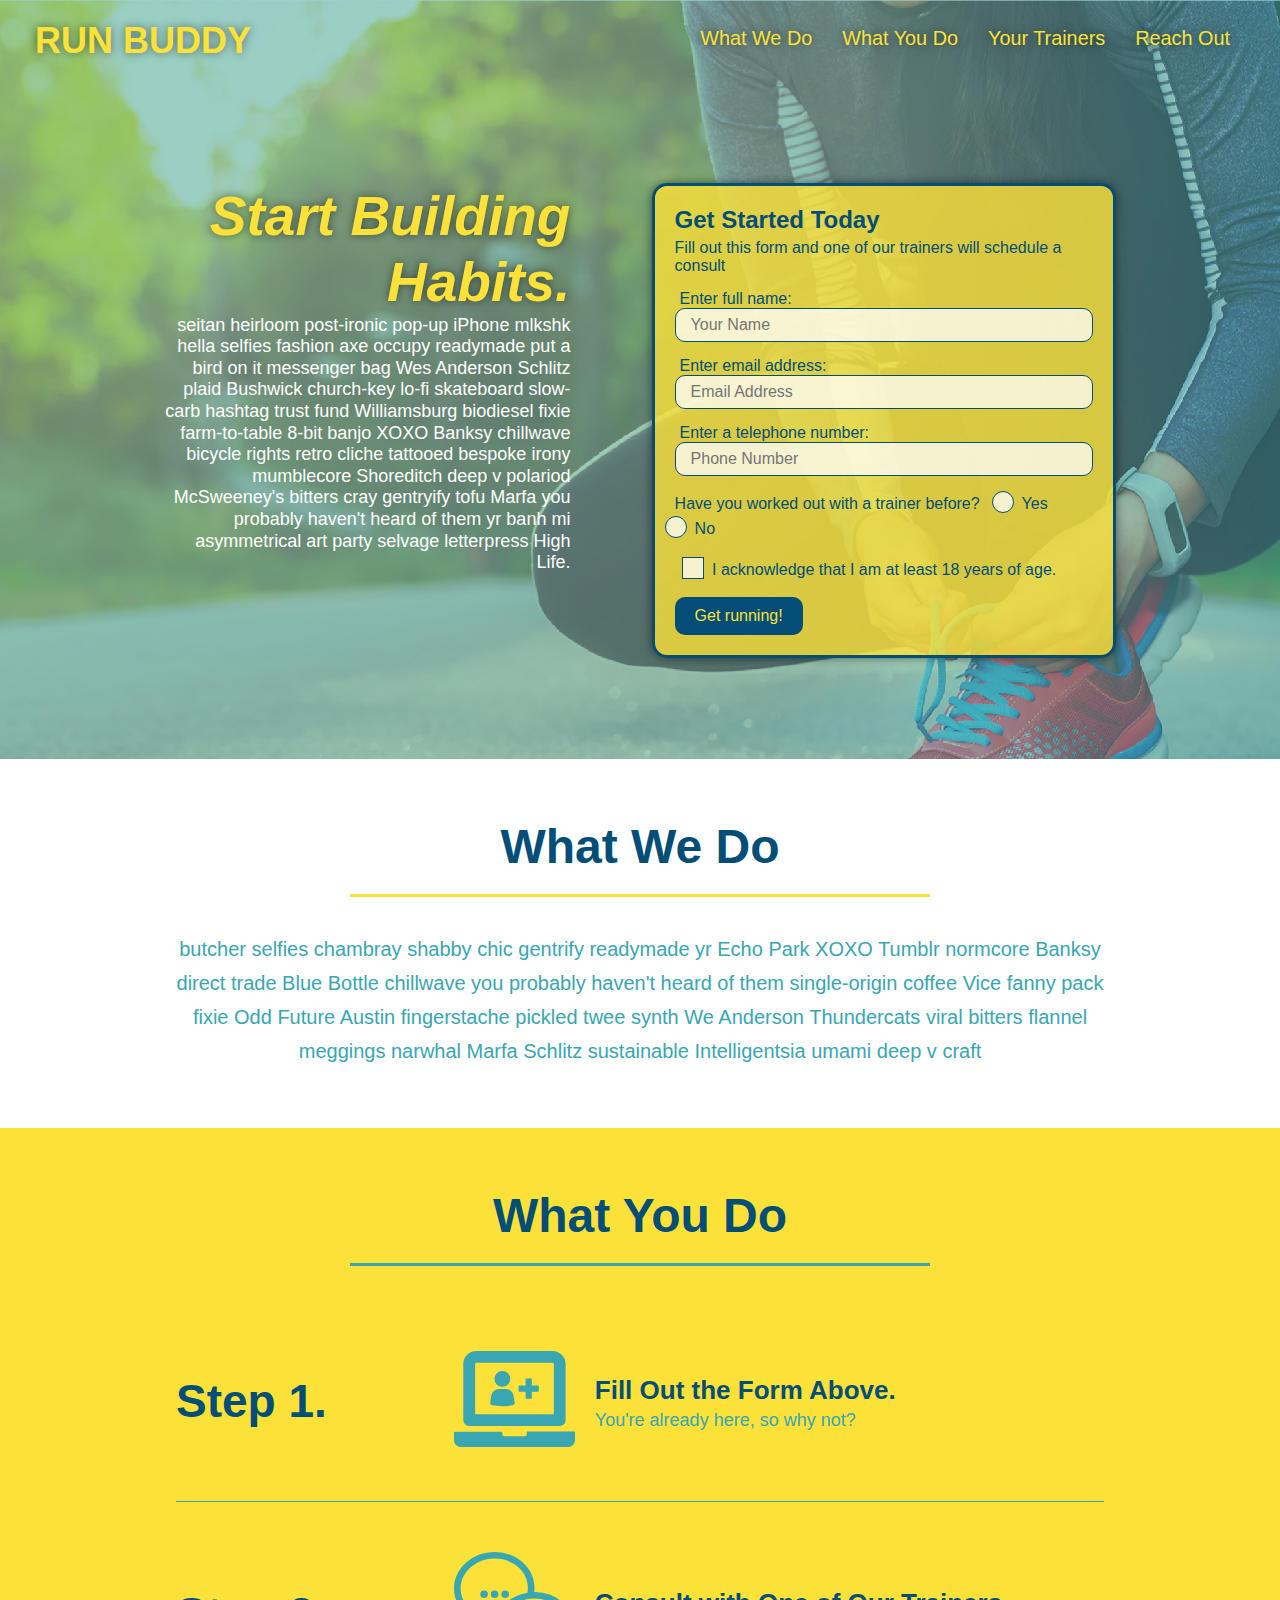
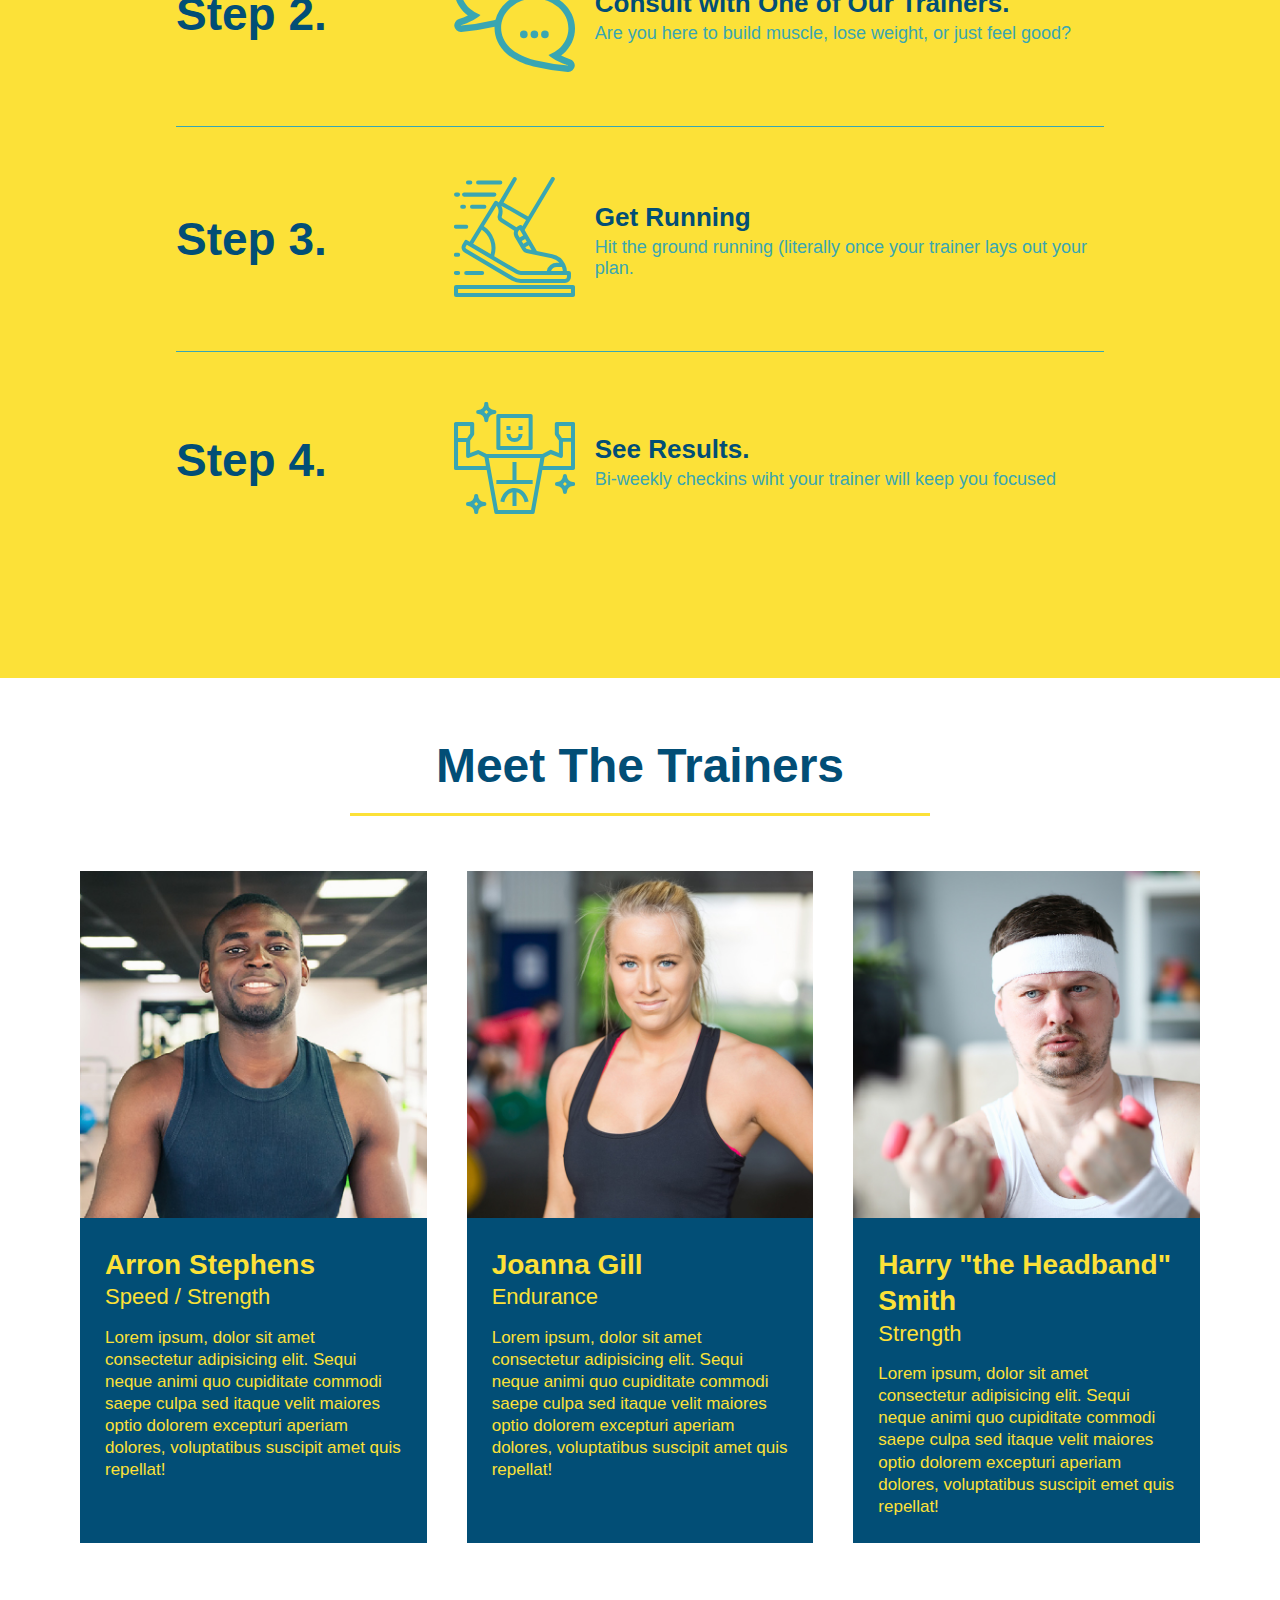
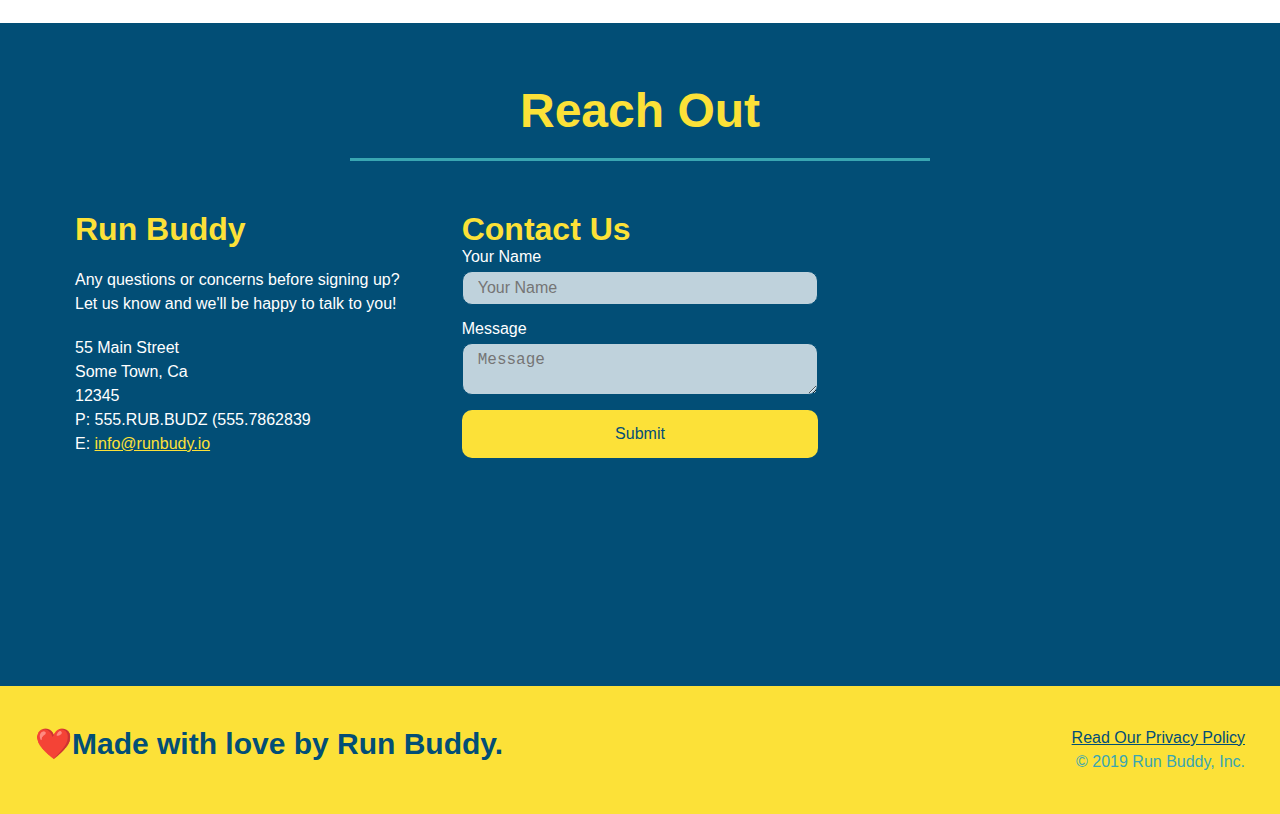
<file: index.html>
<!DOCTYPE html>
<html lang="en"> 
    <head>
        <meta name="viewport" content="width=device-width, initial-scale=1.0" charset="UTF-8" />
        <title>Run Buddy</title>
        <link rel="stylesheet" href="./assets/css/style.css" />
    </head>

    <body>
      <!-- navigation -->
      <header>
        <h1>
            <a href="/">RUN BUDDY</a>
        </h1>
        <nav>
            <ul>
                <li>
                    <a href="#what-we-do">What We Do</a>
                </li>
                <li>
                    <a href="#what-you-do">What You Do</a>
                </li>
                <li>
                    <a href="#your-trainers">Your Trainers</a>
                </li>
                <li>
                    <a href="#reach-out">Reach Out</a>
                </li>
            </ul>
        </nav>
      </header>
      <!-- end navigation -->
      
      <!-- hero/jumbotron -->
      <section class="hero">
            <div class="hero-cta">
                <h2>Start Building Habits.</h2>
                <p>
                    seitan heirloom post-ironic pop-up iPhone mlkshk hella selfies fashion axe occupy readymade put a bird on it messenger bag Wes Anderson Schlitz plaid Bushwick church-key lo-fi skateboard slow-carb hashtag trust fund Williamsburg biodiesel fixie farm-to-table 8-bit banjo XOXO Banksy chillwave bicycle rights retro cliche tattooed bespoke irony mumblecore Shoreditch deep v polariod McSweeney's bitters cray gentryify tofu Marfa you probably haven't heard of them yr banh mi asymmetrical art party selvage letterpress High Life.   
                </p>
            </div>

            <div class="hero-form">
                <h3>Get Started Today</h3>
                <p>Fill out this form and one of our trainers will schedule a consult</p>
                <form>
                    <label for="name">Enter full name:</label>
                    <input type="text" placeholder="Your Name" name="name" id="name" class="form-input"/>
                    <label for="email">Enter email address:</label>
                    <input type="email" placeholder="Email Address" name="email" id="email" class="form-input"/>
                    <label for="phone">Enter a telephone number:</label>
                    <input type="tel" placeholder="Phone Number" name="phone" id="phone" class="form-input"/>
                    <p>
                        Have you worked out with a trainer before?
                        <span class="radio-wrapper">
                            <input type="radio" name="trainer-confirm" id="trainer-yes" />
                            <label for="trainer-yes">Yes</label>
                        </span>
                        <span class="radio-wrapper">
                            <input type="radio" name="trainer-confirm" id="trainer-no" />
                            <label for="trainer-no">No</label>
                        </span>
                    </p>
                    <p>
                        <span class="checkbox-wrapper">
                            <input type="checkbox" name="age-confirm" id="checkbox" />    
                            <label for="checkbox">I acknowledge that I am at least 18 years of age.</label>
                        </span>
                    </p>
                    <button type="submit">
                        Get running!
                    </button>
                </form>
            </div>
        </section>
        <!-- end hero -->

        <!-- "what we do" section-->
        <section id="what-we-do" class="intro">
            <div class="flex-row">
                <h2 class="section-title primary-border">
                    What We Do
                </h2>
            </div>
            <div class="flex-row">
                <p>
                    butcher selfies chambray shabby chic gentrify readymade yr Echo Park XOXO Tumblr normcore Banksy direct trade Blue Bottle chillwave you probably haven't heard of them single-origin coffee Vice fanny pack fixie Odd Future Austin fingerstache pickled twee synth We Anderson Thundercats viral bitters flannel meggings narwhal Marfa Schlitz sustainable Intelligentsia umami deep v craft
                </p>
            </div>
        </section>
        <!-- end "what we do"-->

        <!-- "what you do" section -->
        <section id="what-you-do" class="steps">
            <div class="flex-row">
                <h2 class="section-title secondary-border">
                    What You Do
                </h2>
            </div>
            <div>
            <div class="step">
                <h3>Step 1.</h3>
                <div class="step-info">
                    <div class="step-img">
                        <img src="./assets/images/01-04-svgs/step-1.svg" alt="" />
                    </div>
                    <div class="step-text">
                        <h4>Fill Out the Form Above.</h4>
                        <p>You're already here, so why not?</p>
                    </div>
                </div>
            </div>    
            <div class="step">
                <h3>Step 2.</h3>
                <div class="step-info">
                    <div class="step-img">
                        <img src="./assets/images/01-04-svgs/step-2.svg" alt="" />
                    </div>
                    <div class="step-text">
                        <h4>Consult with One of Our Trainers.</h4>
                        <p>Are you here to build muscle, lose weight, or just feel good?</p>
                    </div>
                </div>
            </div> 
            <div class="step">
                <h3>Step 3.</h3>
                <div class="step-info">
                    <div class="step-img">
                        <img src="./assets/images/01-04-svgs/step-3.svg" alt="" />
                    </div>
                    <div class="step-text">
                        <h4>Get Running</h4>
                        <p>Hit the ground running (literally once your trainer lays out your plan.</p>
                    </div>
                </div>
            </div>
            <div class="step">
                <h3>Step 4.</h3>
                <div class="step-info">
                    <div class="step-img">
                        <img src="./assets/images/01-04-svgs/step-4.svg" alt="" />
                    </div>
                    <div class="step-text">
                        <h4>See Results.</h4>
                        <p>Bi-weekly checkins wiht your trainer will keep you focused</p>
                    </div>
                </div>
            </div>
        </section>
        <!-- "what you do" end-->

        <!-- "meet the trainers" section -->
        <section id="your-trainers">
            <div class="flex-row">
                <h2 class="section-title primary-border">
                    Meet The Trainers
                </h2>
            </div>

            <div class="trainers">
                <article class="trainer">
                    <img src="./assets/images/01-05-trainers/trainer-1.jpg" alt="Arron Stephens in his workout clothes, ready to pump iron" />
                    <div class="trainer-bio">
                        <h3 class="trainer-name">Arron Stephens</h3>
                        <h4 class="trainer-role">Speed / Strength</h4>
                        <p>
                            Lorem ipsum, dolor sit amet consectetur adipisicing elit. Sequi neque animi quo cupiditate commodi saepe culpa sed
                            itaque velit maiores optio dolorem excepturi aperiam dolores, voluptatibus suscipit amet quis repellat!
                        </p>
                    </div>
                </article>
            
                <article class="trainer">
                    <img src="./assets/images/01-05-trainers/trainer-2.jpg" alt="Joanna Gill colling off after a workout" />
                    <div class="trainer-bio">
                        <h3 class="trainer-name">Joanna Gill</h3>
                        <h4 class="trainer-role">Endurance</h4>
                        <p>
                            Lorem ipsum, dolor sit amet consectetur adipisicing elit. Sequi neque animi quo cupiditate commodi saepe culpa sed
                            itaque velit maiores optio dolorem excepturi aperiam dolores, voluptatibus suscipit amet quis repellat!
                        </p>
                    </div>
                </article>
            
                <article class="trainer">
                    <img src="./assets/images/01-05-trainers/trainer-3.jpg" alt="Harry Smith wearing a headband and lifting comically small pink weights" />
                    <div class="trainer-bio">
                        <h3 class="trainer-name">Harry "the Headband" Smith</h3>
                        <h4 class="trainer-role">Strength</h4>
                        <p>
                            Lorem ipsum, dolor sit amet consectetur adipisicing elit. Sequi neque animi quo cupiditate commodi saepe culpa sed
                            itaque velit maiores optio dolorem excepturi aperiam dolores, voluptatibus suscipit emet quis repellat!
                        </p>
                    </div>
                </article>
            </div>
        </section>
        <!-- "meet the trainers" end -->

        <!-- "reach out" section-->
        <section id="reach-out" class="contact">
            <div class="flex-row">
                <h2 class="section-title secondary-border">
                    Reach Out
                </h2>
            </div>
           
            <div class="contact-info">
                <div>
                    <h3>Run Buddy</h3>
                    <p>
                        Any questions or concerns before signing up?
                    <br />
                        Let us know and we'll be happy to talk to you!
                    </p>

                    <address>
                        55 Main Street <br />
                        Some Town, Ca <br />
                        12345<br />
                        P: 555.RUB.BUDZ (555.7862839<br />
                        E: <a href="mailto:infor@runbuddy.io">info@runbudy.io</a>
                    </address>

                </div>

                <div class="contact-form">
                    <h3>Contact Us</h3>
                    <form>
                        <label for="contact-name">Your Name</label>
                        <input type="text" id="contact-name" placeholder="Your Name" />

                        <label for="contact-message">Message</label>
                        <textarea id="contact-message" placeholder="Message"></textarea>

                        <button type="submit">Submit</button>
                    </form>
                </div>

                <iframe 
                    src="https://www.google.com/maps/embed?pb=!1m14!1m12!1m3!1d12182.30520634488!2d-74.0652613!3d40.2407219!2m3!1f0!2f0!3f0!3m2!1i1024!2i768!4f13.1!5e0!3m2!1sen!2sus!4v1561060983193!5m2!1sen!2sus"
                    frameborder="0" style="border:0" allowfullscreen>
                </iframe>
            </div>     
      </section>
      <!-- "reach out" end -->

      <!-- footer -->
      <footer>
          <h2> ❤️Made with love by Run Buddy.</h2>
          <div>
              <a href="./privacy-policy.html">Read Our Privacy Policy</a><br />
              &copy; 2019 Run Buddy, Inc.
          </div>
      </footer>
      <!-- footer end -->
    </body>
</html>
</file>
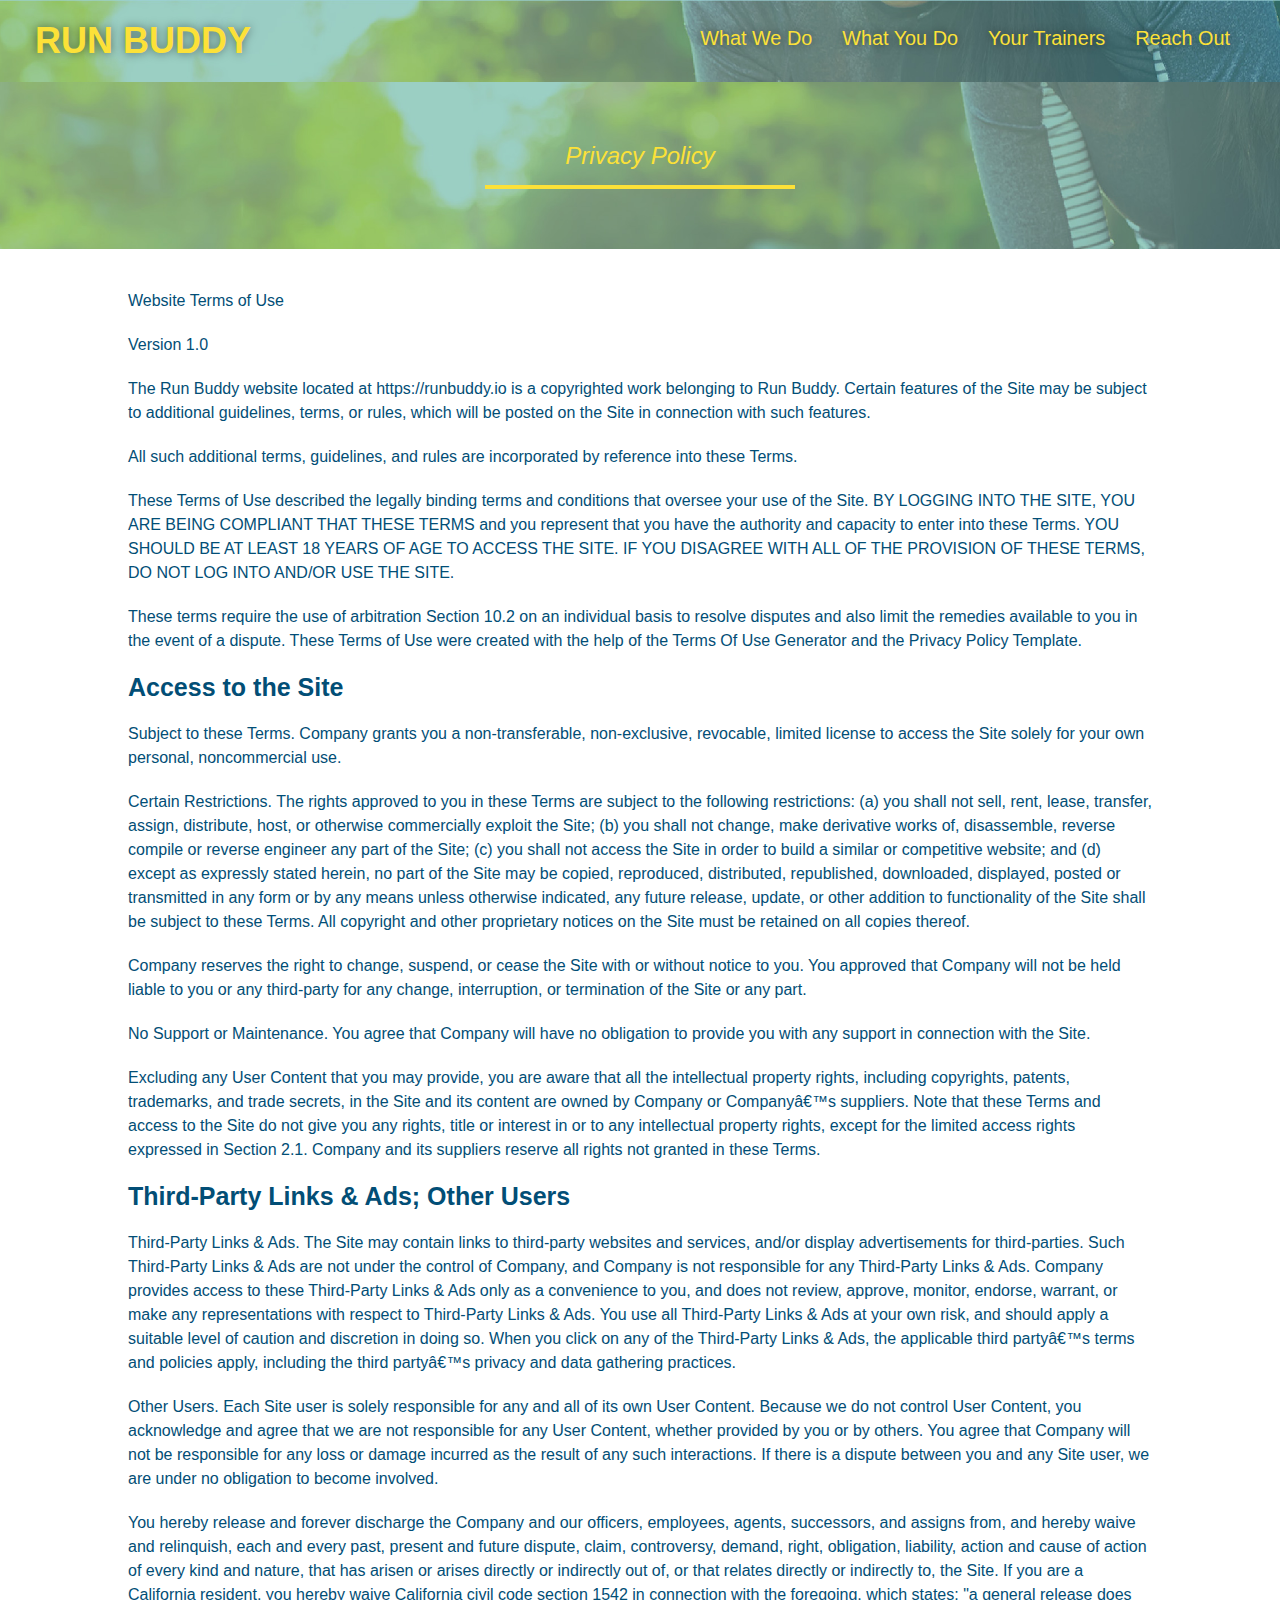
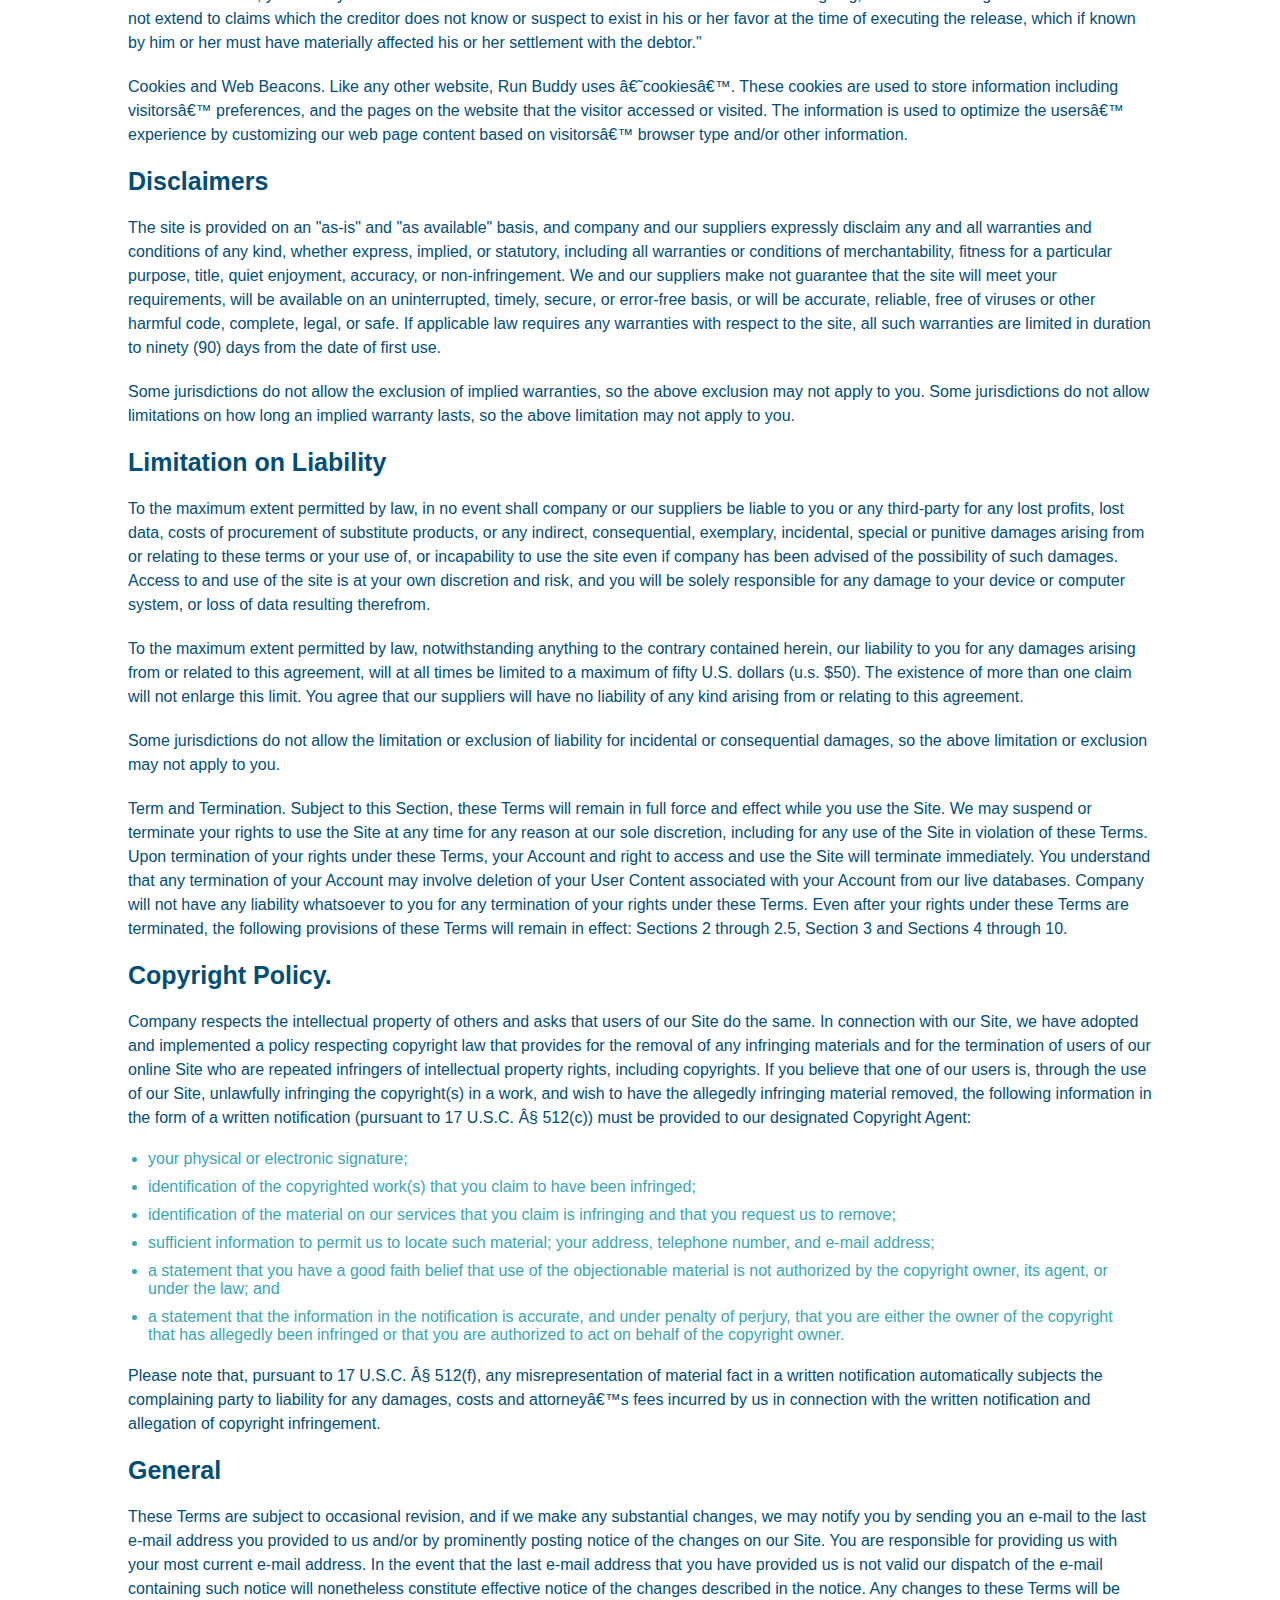
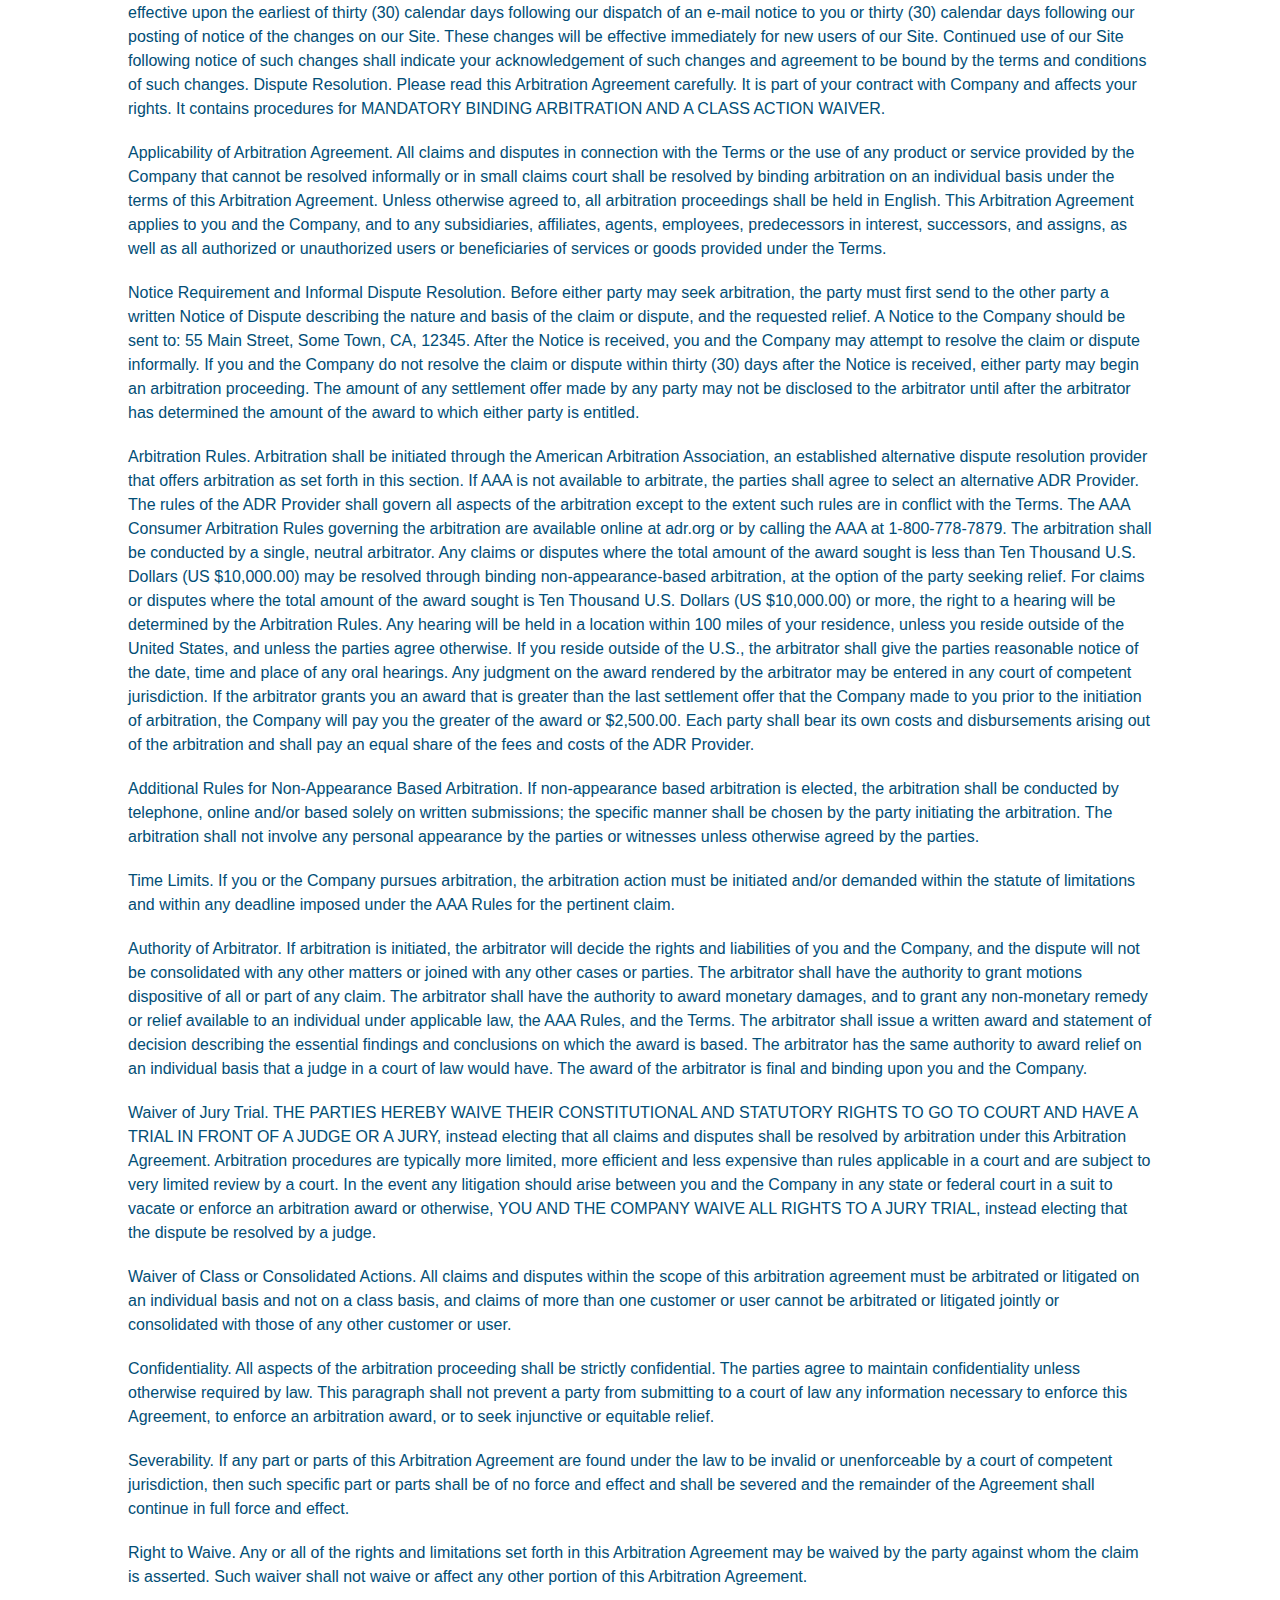
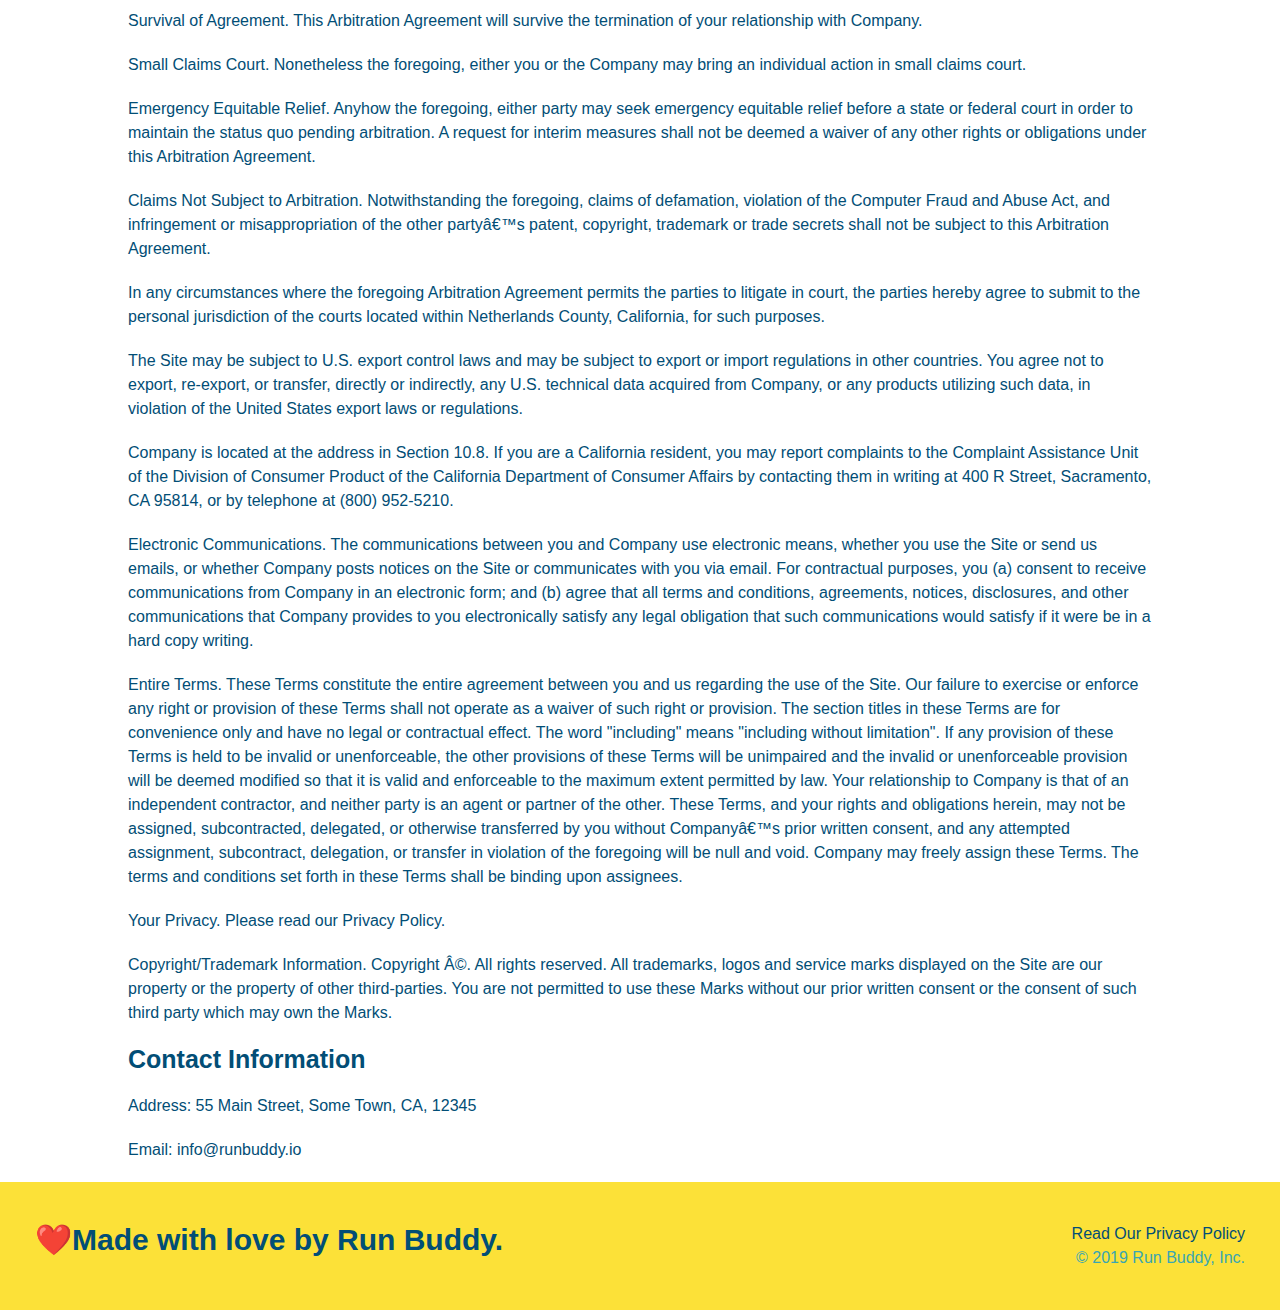
<file: privacy-policy.html>
<!DOCTYPE html>
<html lang="en">
    <head>
        <meta name="viewport" content="width=device-width, initial-scale=1.0" charset="UTF-8" />
        <title>Privacy Policy - Run Buddy</title>
        <link rel="stylesheet" href="./assets/css/style.css" />
        <link rel="stylesheet" href="./assets/css/secondary-styles.css" />
    </head>

    <body>
        <!-- navigation -->
        <header>
            <h1>
                <a href="/">
                    RUN BUDDY
                </a>
            </h1>
            <nav>
                <!-- Unordered list element -->
                <ul>
                    <!-- List item element -->
                    <li>
                        <!-- Anchor element -->
                        <a href="./index.html#what-we-do">What We Do</a>
                    </li>
                    <li>
                        <a href="./index.html#what-you-do">What You Do</a>
                    </li>
                    <li>
                        <a href="./index.html#your-trainers">Your Trainers</a>
                    </li>
                    <li>
                        <a href="./index.html#reach-out">Reach Out</a>    
                    </li>
                </ul>
            </nav>
        </header>
        <section class="hero">
            <h2 class="page-title">
                Privacy Policy
            </h2>
        </section>
        <article class="secondary-content">
            
            <p>
                Website Terms of Use
            </p>

            <p>
                Version 1.0
            </p>

            <p>
                The Run Buddy website located at https://runbuddy.io is a copyrighted work belonging to Run Buddy. Certain
                features of the Site may be subject to additional guidelines, terms, or rules, which will be posted on the Site
                in connection with such features.
            </p>

            <p>
                All such additional terms, guidelines, and rules are incorporated by reference into these Terms.
            </p>

            <p>
                These Terms of Use described the legally binding terms and conditions that oversee your use of the Site. BY
                LOGGING INTO THE SITE, YOU ARE BEING COMPLIANT THAT THESE TERMS and you represent that you have the authority
                and capacity to enter into these Terms. YOU SHOULD BE AT LEAST 18 YEARS OF AGE TO ACCESS THE SITE. IF YOU
                DISAGREE WITH ALL OF THE PROVISION OF THESE TERMS, DO NOT LOG INTO AND/OR USE THE SITE.
            </p>

            <p>
                These terms require the use of arbitration Section 10.2 on an individual basis to resolve disputes and also
                limit the remedies available to you in the event of a dispute. These Terms of Use were created with the help of
                the Terms Of Use Generator and the Privacy Policy Template.
            </p>

            <h3>
                Access to the Site
            </h3>

            <p>
                Subject to these Terms. Company grants you a non-transferable, non-exclusive, revocable, limited license to
                access the Site solely for your own personal, noncommercial use.
            </p>

            <p>
                Certain Restrictions. The rights approved to you in these Terms are subject to the following restrictions: (a)
                you shall not sell, rent, lease, transfer, assign, distribute, host, or otherwise commercially exploit the Site;
                (b) you shall not change, make derivative works of, disassemble, reverse compile or reverse engineer any part of
                the Site; (c) you shall not access the Site in order to build a similar or competitive website; and (d) except
                as expressly stated herein, no part of the Site may be copied, reproduced, distributed, republished, downloaded,
                displayed, posted or transmitted in any form or by any means unless otherwise indicated, any future release,
                update, or other addition to functionality of the Site shall be subject to these Terms. All copyright and other
                proprietary notices on the Site must be retained on all copies thereof.
            </p>

            <p>
                Company reserves the right to change, suspend, or cease the Site with or without notice to you. You approved
                that Company will not be held liable to you or any third-party for any change, interruption, or termination of
                the Site or any part.
            </p>

            <p>
                No Support or Maintenance. You agree that Company will have no obligation to provide you with any support in
                connection with the Site.
            </p>

            <p>
                Excluding any User Content that you may provide, you are aware that all the intellectual property rights,
                including copyrights, patents, trademarks, and trade secrets, in the Site and its content are owned by Company
                or Companyâ€™s suppliers. Note that these Terms and access to the Site do not give you any rights, title or
                interest in or to any intellectual property rights, except for the limited access rights expressed in Section
                2.1. Company and its suppliers reserve all rights not granted in these Terms.
            </p>

            <h3>
                Third-Party Links & Ads; Other Users
            </h3>

            <p>
                Third-Party Links & Ads. The Site may contain links to third-party websites and services, and/or display
                advertisements for third-parties. Such Third-Party Links & Ads are not under the control of Company, and Company
                is not responsible for any Third-Party Links & Ads. Company provides access to these Third-Party Links & Ads
                only as a convenience to you, and does not review, approve, monitor, endorse, warrant, or make any
                representations with respect to Third-Party Links & Ads. You use all Third-Party Links & Ads at your own risk,
                and should apply a suitable level of caution and discretion in doing so. When you click on any of the
                Third-Party Links & Ads, the applicable third partyâ€™s terms and policies apply, including the third partyâ€™s
                privacy and data gathering practices.
            </p>

            <p>
                Other Users. Each Site user is solely responsible for any and all of its own User Content. Because we do not
                control User Content, you acknowledge and agree that we are not responsible for any User Content, whether
                provided by you or by others. You agree that Company will not be responsible for any loss or damage incurred as
                the result of any such interactions. If there is a dispute between you and any Site user, we are under no
                obligation to become involved.
            </p>

            <p>
                You hereby release and forever discharge the Company and our officers, employees, agents, successors, and
                assigns from, and hereby waive and relinquish, each and every past, present and future dispute, claim,
                controversy, demand, right, obligation, liability, action and cause of action of every kind and nature, that has
                arisen or arises directly or indirectly out of, or that relates directly or indirectly to, the Site. If you are
                a California resident, you hereby waive California civil code section 1542 in connection with the foregoing,
                which states: "a general release does not extend to claims which the creditor does not know or suspect to exist
                in his or her favor at the time of executing the release, which if known by him or her must have materially
                affected his or her settlement with the debtor."
            </p>

            <p>
                Cookies and Web Beacons. Like any other website, Run Buddy uses â€˜cookiesâ€™. These cookies are used to store
                information including visitorsâ€™ preferences, and the pages on the website that the visitor accessed or visited.
                The information is used to optimize the usersâ€™ experience by customizing our web page content based on visitorsâ€™
                browser type and/or other information.
            </p>

            <h3>
                Disclaimers
            </h3>

            <p>
                The site is provided on an "as-is" and "as available" basis, and company and our suppliers expressly disclaim
                any and all warranties and conditions of any kind, whether express, implied, or statutory, including all
                warranties or conditions of merchantability, fitness for a particular purpose, title, quiet enjoyment, accuracy,
                or non-infringement. We and our suppliers make not guarantee that the site will meet your requirements, will be
                available on an uninterrupted, timely, secure, or error-free basis, or will be accurate, reliable, free of
                viruses or other harmful code, complete, legal, or safe. If applicable law requires any warranties with respect
                to the site, all such warranties are limited in duration to ninety (90) days from the date of first use.
            </p>

            <p>
                Some jurisdictions do not allow the exclusion of implied warranties, so the above exclusion may not apply to
                you. Some jurisdictions do not allow limitations on how long an implied warranty lasts, so the above limitation
                may not apply to you.
            </p>

            <h3>
                Limitation on Liability
            </h3>

            <p>
                To the maximum extent permitted by law, in no event shall company or our suppliers be liable to you or any
                third-party for any lost profits, lost data, costs of procurement of substitute products, or any indirect,
                consequential, exemplary, incidental, special or punitive damages arising from or relating to these terms or
                your use of, or incapability to use the site even if company has been advised of the possibility of such
                damages. Access to and use of the site is at your own discretion and risk, and you will be solely responsible
                for any damage to your device or computer system, or loss of data resulting therefrom.
            </p>

            <p>
                To the maximum extent permitted by law, notwithstanding anything to the contrary contained herein, our liability
                to you for any damages arising from or related to this agreement, will at all times be limited to a maximum of
                fifty U.S. dollars (u.s. $50). The existence of more than one claim will not enlarge this limit. You agree that
                our suppliers will have no liability of any kind arising from or relating to this agreement.
            </p>

            <p>
                Some jurisdictions do not allow the limitation or exclusion of liability for incidental or consequential
                damages, so the above limitation or exclusion may not apply to you.
            </p>

            <p>
                Term and Termination. Subject to this Section, these Terms will remain in full force and effect while you use
                the Site. We may suspend or terminate your rights to use the Site at any time for any reason at our sole
                discretion, including for any use of the Site in violation of these Terms. Upon termination of your rights under
                these Terms, your Account and right to access and use the Site will terminate immediately. You understand that
                any termination of your Account may involve deletion of your User Content associated with your Account from our
                live databases. Company will not have any liability whatsoever to you for any termination of your rights under
                these Terms. Even after your rights under these Terms are terminated, the following provisions of these Terms
                will remain in effect: Sections 2 through 2.5, Section 3 and Sections 4 through 10.
            </p>

            <h3>
                Copyright Policy.
            </h3>

            <p>
                Company respects the intellectual property of others and asks that users of our Site do the same. In connection
                with our Site, we have adopted and implemented a policy respecting copyright law that provides for the removal
                of any infringing materials and for the termination of users of our online Site who are repeated infringers of
                intellectual property rights, including copyrights. If you believe that one of our users is, through the use of
                our Site, unlawfully infringing the copyright(s) in a work, and wish to have the allegedly infringing material
                removed, the following information in the form of a written notification (pursuant to 17 U.S.C. Â§ 512(c)) must
                be provided to our designated Copyright Agent:
            </p>

            <ul>
                <li>
                    your physical or electronic signature;
                </li>
                <li>
                    identification of the copyrighted work(s) that you claim to have been infringed;
                </li>
                <li>
                    identification of the material on our services that you claim is infringing and that you request us to remove;
                </li>
                <li>
                    sufficient information to permit us to locate such material; your address, telephone number, and e-mail
                    address;
                </li>
                <li>
                    a statement that you have a good faith belief that use of the objectionable material is not authorized by the
                    copyright owner, its agent, or under the law; and
                </li>
                <li>
                    a statement that the information in the notification is accurate, and under penalty of perjury, that you are
                    either the owner of the copyright that has allegedly been infringed or that you are authorized to act on
                    behalf of the copyright owner.
                </li>
            </ul>

            <p>
                Please note that, pursuant to 17 U.S.C. Â§ 512(f), any misrepresentation of material fact in a written
                notification automatically subjects the complaining party to liability for any damages, costs and attorneyâ€™s
                fees incurred by us in connection with the written notification and allegation of copyright infringement.
            </p>

            <h3>
                General
            </h3>

            <p>
                These Terms are subject to occasional revision, and if we make any substantial changes, we may notify you by
                sending you an e-mail to the last e-mail address you provided to us and/or by prominently posting notice of the
                changes on our Site. You are responsible for providing us with your most current e-mail address. In the event
                that the last e-mail address that you have provided us is not valid our dispatch of the e-mail containing such
                notice will nonetheless constitute effective notice of the changes described in the notice. Any changes to these
                Terms will be effective upon the earliest of thirty (30) calendar days following our dispatch of an e-mail
                notice to you or thirty (30) calendar days following our posting of notice of the changes on our Site. These
                changes will be effective immediately for new users of our Site. Continued use of our Site following notice of
                such changes shall indicate your acknowledgement of such changes and agreement to be bound by the terms and
                conditions of such changes. Dispute Resolution. Please read this Arbitration Agreement carefully. It is part of
                your contract with Company and affects your rights. It contains procedures for MANDATORY BINDING ARBITRATION AND
                A CLASS ACTION WAIVER.
            </p>

            <p>
                Applicability of Arbitration Agreement. All claims and disputes in connection with the Terms or the use of any
                product or service provided by the Company that cannot be resolved informally or in small claims court shall be
                resolved by binding arbitration on an individual basis under the terms of this Arbitration Agreement. Unless
                otherwise agreed to, all arbitration proceedings shall be held in English. This Arbitration Agreement applies to
                you and the Company, and to any subsidiaries, affiliates, agents, employees, predecessors in interest,
                successors, and assigns, as well as all authorized or unauthorized users or beneficiaries of services or goods
                provided under the Terms.
            </p>

            <p>
                Notice Requirement and Informal Dispute Resolution. Before either party may seek arbitration, the party must
                first send to the other party a written Notice of Dispute describing the nature and basis of the claim or
                dispute, and the requested relief. A Notice to the Company should be sent to: 55 Main Street, Some Town, CA,
                12345. After the Notice is received, you and the Company may attempt to resolve the claim or dispute informally.
                If you and the Company do not resolve the claim or dispute within thirty (30) days after the Notice is received,
                either party may begin an arbitration proceeding. The amount of any settlement offer made by any party may not
                be disclosed to the arbitrator until after the arbitrator has determined the amount of the award to which either
                party is entitled.
            </p>

            <p>
                Arbitration Rules. Arbitration shall be initiated through the American Arbitration Association, an established
                alternative dispute resolution provider that offers arbitration as set forth in this section. If AAA is not
                available to arbitrate, the parties shall agree to select an alternative ADR Provider. The rules of the ADR
                Provider shall govern all aspects of the arbitration except to the extent such rules are in conflict with the
                Terms. The AAA Consumer Arbitration Rules governing the arbitration are available online at adr.org or by
                calling the AAA at 1-800-778-7879. The arbitration shall be conducted by a single, neutral arbitrator. Any
                claims or disputes where the total amount of the award sought is less than Ten Thousand U.S. Dollars (US
                $10,000.00) may be resolved through binding non-appearance-based arbitration, at the option of the party seeking
                relief. For claims or disputes where the total amount of the award sought is Ten Thousand U.S. Dollars (US
                $10,000.00) or more, the right to a hearing will be determined by the Arbitration Rules. Any hearing will be
                held in a location within 100 miles of your residence, unless you reside outside of the United States, and
                unless the parties agree otherwise. If you reside outside of the U.S., the arbitrator shall give the parties
                reasonable notice of the date, time and place of any oral hearings. Any judgment on the award rendered by the
                arbitrator may be entered in any court of competent jurisdiction. If the arbitrator grants you an award that is
                greater than the last settlement offer that the Company made to you prior to the initiation of arbitration, the
                Company will pay you the greater of the award or $2,500.00. Each party shall bear its own costs and
                disbursements arising out of the arbitration and shall pay an equal share of the fees and costs of the ADR
                Provider.
            </p>

            <p>
                Additional Rules for Non-Appearance Based Arbitration. If non-appearance based arbitration is elected, the
                arbitration shall be conducted by telephone, online and/or based solely on written submissions; the specific
                manner shall be chosen by the party initiating the arbitration. The arbitration shall not involve any personal
                appearance by the parties or witnesses unless otherwise agreed by the parties.
            </p>

            <p>
                Time Limits. If you or the Company pursues arbitration, the arbitration action must be initiated and/or demanded
                within the statute of limitations and within any deadline imposed under the AAA Rules for the pertinent claim.
            </p>

            <p>
                Authority of Arbitrator. If arbitration is initiated, the arbitrator will decide the rights and liabilities of
                you and the Company, and the dispute will not be consolidated with any other matters or joined with any other
                cases or parties. The arbitrator shall have the authority to grant motions dispositive of all or part of any
                claim. The arbitrator shall have the authority to award monetary damages, and to grant any non-monetary remedy
                or relief available to an individual under applicable law, the AAA Rules, and the Terms. The arbitrator shall
                issue a written award and statement of decision describing the essential findings and conclusions on which the
                award is based. The arbitrator has the same authority to award relief on an individual basis that a judge in a
                court of law would have. The award of the arbitrator is final and binding upon you and the Company.
            </p>

            <p>
                Waiver of Jury Trial. THE PARTIES HEREBY WAIVE THEIR CONSTITUTIONAL AND STATUTORY RIGHTS TO GO TO COURT AND HAVE
                A TRIAL IN FRONT OF A JUDGE OR A JURY, instead electing that all claims and disputes shall be resolved by
                arbitration under this Arbitration Agreement. Arbitration procedures are typically more limited, more efficient
                and less expensive than rules applicable in a court and are subject to very limited review by a court. In the
                event any litigation should arise between you and the Company in any state or federal court in a suit to vacate
                or enforce an arbitration award or otherwise, YOU AND THE COMPANY WAIVE ALL RIGHTS TO A JURY TRIAL, instead
                electing that the dispute be resolved by a judge.
            </p>

            <p>
                Waiver of Class or Consolidated Actions. All claims and disputes within the scope of this arbitration agreement
                must be arbitrated or litigated on an individual basis and not on a class basis, and claims of more than one
                customer or user cannot be arbitrated or litigated jointly or consolidated with those of any other customer or
                user.
            </p>

            <p>
                Confidentiality. All aspects of the arbitration proceeding shall be strictly confidential. The parties agree to
                maintain confidentiality unless otherwise required by law. This paragraph shall not prevent a party from
                submitting to a court of law any information necessary to enforce this Agreement, to enforce an arbitration
                award, or to seek injunctive or equitable relief.
            </p>

            <p>
                Severability. If any part or parts of this Arbitration Agreement are found under the law to be invalid or
                unenforceable by a court of competent jurisdiction, then such specific part or parts shall be of no force and
                effect and shall be severed and the remainder of the Agreement shall continue in full force and effect.
            </p>

            <p>
                Right to Waive. Any or all of the rights and limitations set forth in this Arbitration Agreement may be waived
                by the party against whom the claim is asserted. Such waiver shall not waive or affect any other portion of this
                Arbitration Agreement.
            </p>

            <p>
                Survival of Agreement. This Arbitration Agreement will survive the termination of your relationship with
                Company.
            </p>

            <p>
                Small Claims Court. Nonetheless the foregoing, either you or the Company may bring an individual action in small
                claims court.
            </p>

            <p>
                Emergency Equitable Relief. Anyhow the foregoing, either party may seek emergency equitable relief before a
                state or federal court in order to maintain the status quo pending arbitration. A request for interim measures
                shall not be deemed a waiver of any other rights or obligations under this Arbitration Agreement.
            </p>

            <p>
                Claims Not Subject to Arbitration. Notwithstanding the foregoing, claims of defamation, violation of the
                Computer Fraud and Abuse Act, and infringement or misappropriation of the other partyâ€™s patent, copyright,
                trademark or trade secrets shall not be subject to this Arbitration Agreement.
            </p>

            <p>
                In any circumstances where the foregoing Arbitration Agreement permits the parties to litigate in court, the
                parties hereby agree to submit to the personal jurisdiction of the courts located within Netherlands County,
                California, for such purposes.
            </p>

            <p>
                The Site may be subject to U.S. export control laws and may be subject to export or import regulations in other
                countries. You agree not to export, re-export, or transfer, directly or indirectly, any U.S. technical data
                acquired from Company, or any products utilizing such data, in violation of the United States export laws or
                regulations.
            </p>

            <p>
                Company is located at the address in Section 10.8. If you are a California resident, you may report complaints
                to the Complaint Assistance Unit of the Division of Consumer Product of the California Department of Consumer
                Affairs by contacting them in writing at 400 R Street, Sacramento, CA 95814, or by telephone at (800) 952-5210.
            </p>

            <p>
                Electronic Communications. The communications between you and Company use electronic means, whether you use the
                Site or send us emails, or whether Company posts notices on the Site or communicates with you via email. For
                contractual purposes, you (a) consent to receive communications from Company in an electronic form; and (b)
                agree that all terms and conditions, agreements, notices, disclosures, and other communications that Company
                provides to you electronically satisfy any legal obligation that such communications would satisfy if it were be
                in a hard copy writing.
            </p>

            <p>
                Entire Terms. These Terms constitute the entire agreement between you and us regarding the use of the Site. Our
                failure to exercise or enforce any right or provision of these Terms shall not operate as a waiver of such right
                or provision. The section titles in these Terms are for convenience only and have no legal or contractual
                effect. The word "including" means "including without limitation". If any provision of these Terms is held to be
                invalid or unenforceable, the other provisions of these Terms will be unimpaired and the invalid or
                unenforceable provision will be deemed modified so that it is valid and enforceable to the maximum extent
                permitted by law. Your relationship to Company is that of an independent contractor, and neither party is an
                agent or partner of the other. These Terms, and your rights and obligations herein, may not be assigned,
                subcontracted, delegated, or otherwise transferred by you without Companyâ€™s prior written consent, and any
                attempted assignment, subcontract, delegation, or transfer in violation of the foregoing will be null and void.
                Company may freely assign these Terms. The terms and conditions set forth in these Terms shall be binding upon
                assignees.
            </p>

            <p>
                Your Privacy. Please read our Privacy Policy.
            </p>

            <p>
                Copyright/Trademark Information. Copyright Â©. All rights reserved. All trademarks, logos and service marks
                displayed on the Site are our property or the property of other third-parties. You are not permitted to use
                these Marks without our prior written consent or the consent of such third party which may own the Marks.
            </p>

            <h3>
                Contact Information
            </h3>

            <p>
                Address: 55 Main Street, Some Town, CA, 12345
            </p>

            <p>
                Email: info@runbuddy.io
            </p>
        </article>
        <!-- footer -->
        <footer>
            <h2> ❤️Made with love by Run Buddy.</h2>
            <div>
                <a>Read Our Privacy Policy</a><br />
                &copy; 2019 Run Buddy, Inc.
            </div>
        </footer>        
    </body>
</html>
</file>
<file: assets/css/style.css>
:root {
    --primary-color: #fce138;
    --secondary-color: #024e76;
    --tertiary-color: #39a6b2;
}

* {
    margin: 0;
    padding: 0;
    box-sizing: border-box;
}

body {
    color: #39a6b2;
    font-family: Helvetica, Arial, sans-serif;
}

/* HEADER / NAV BAR STYLES START */
header {
    padding: 20px 35px;
    background-color: var(--tertiary-color);
    display: flex;
    justify-content: space-between;
    flex-wrap: wrap;
    position: -webkit-sticky;
    position: sticky;
    top: 0;
    background-image: url("../images/hero-bg.jpg");
    background-size: cover;
    background-position: center;
    background-attachment: fixed;
    background-position: 80%;
    z-index: 9999;
}

header h1 {
    font-weight: bold;
    font-size: 36px;
    color: var(--primary-color);
    margin: 0;
    text-shadow: 0 0 10px rgba(0, 0, 0, 0.5);
}

header a {
    text-decoration: none;
    color: var(--primary-color);
}

header nav {
    margin: 7px 0;
}

header nav ul {
    display: flex;
    flex-wrap: wrap;
    justify-content: space-between;
    align-items: center;
    list-style: none;
}

header nav ul li a {
    padding: 10px 15px;
    font-weight: lighter;
    font-size: 1.55vw;
    text-shadow: 0 0 10px rgba(0, 0, 0, 0.5);
}

header nav ul li a:hover {
    background: var(--primary-color);
    color: var(--secondary-color);
    border-radius: 15px;
    text-shadow: none;
}
/* HEADER / NAVBAR STYLES END */

/* FOOTER STYLES START */
footer {
    background: var(--primary-color);
    width: 100%;
    padding: 40px 35px;
    display: flex;
    justify-content: space-between;
    flex-wrap: wrap;
}

footer h2 {
    color: var(--secondary-color);
    font-size: 30px;
    margin: 0;
}

footer div {
    line-height: 1.5;
    text-align: right;
}

footer a {
    color: var(--secondary-color);
}
/* END FOOTER STYLES */

/* STYLE ALL SECTION TAGS */
section {
    padding: 60px;
}

/* Hero Style Start */
.hero {
    background-image: url("../images/hero-bg.jpg");
    background-size: cover;
    background-position: center;
    display: flex;
    justify-content: center;
    flex-wrap: wrap;
    align-items: flex-start;
    background-attachment: fixed;
    background-position: 80%;
}

.hero-cta {
    width: 35%;
    text-align: right;
    margin: 3.5%;
    color: #fff;
    font-size: 18px;
    line-height: 1.2;
}

.hero-cta h2 {
    font-style: italic;
    font-size: 55px;
    color: var(--primary-color);
    text-shadow: 0 0 10px rgba(0, 0, 0, 0.5);
}

.hero-form {
    border: 3px solid var(--secondary-color);
    background-color: rgba(252, 225, 56, 0.8);
    padding: 20px;
    color: var(--secondary-color);
    width: 40%;
    margin: 3.5%;
    box-shadow: 0 0 10px rgba(0, 0, 0, 0.5);
    border-radius: 15px;
}

.hero-form h3 {
    font-size: 24px;
    margin: 0;
}

.hero-form p {
    margin: 5px 0 15px 0;
}

.form-input {
    border: 1px solid var(--secondary-color);
    display: block;
    padding: 7px 15px;
    font-size: 16px;
    color: var(--secondary-color);
    width: 100%;
    margin-bottom: 15px;
    border-radius: 10px;
    background-color: rgba(255, 255, 255, 0.75);
}

.form-input:focus {
    background-color: rgba(255, 255, 255, 1);
    outline: none;
}

.hero-form label {
    margin: 0 5px;
}

.hero-form button {
    color: var(--primary-color);
    background-color: var(--secondary-color);
    border: none;
    padding: 10px 20px;
    font-size: 16px;
    border-radius: 10px;
}

.hero-form button:hover {
    background-color: var(--tertiary-color);
}
.checkbox-wrapper input,
.radio-wrapper input {
    opacity: 0;
}
.checkbox-wrapper label,
.radio-wrapper label {
    position: relative;
    left: 10px;
    margin: 10px;
    line-height: 1.6;
}

.checkbox-wrapper label::before,
.radio-wrapper label::before {
    content: "";
    height: 20px;
    width: 20px;
    background: rgba(255, 255, 255, 0.75);
    border: 1px solid var(--secondary-color);
    position: absolute;
    top: -4px;
    left: -30px;
}

.radio-wrapper label::before {
    border-radius: 50%;
}

.radio-wrapper label::after {
    content: "";
    width: 20px;
    height: 20px;
    border-radius: 50%;
    background: var(--secondary-color);
    position: absolute;
    left: -29px;
    top: -3px;
    background-image: radial-gradient(circle, #39a6b2, var(--secondary-color));
}

.checkbox-wrapper label::after {
    content: "";
    height: 6px;
    width: 14px;
    border-left: 2px solid var(--secondary-color);
    border-bottom: 2px solid var(--secondary-color);
    position: absolute;
    left: -26px;
    top: 1px;
    transform: rotate(-58deg);
}

.checkbox-wrapper input + label::after,
.radio-wrapper input + label::after {
    content: none;
}

.checkbox-wrapper input:checked + label::after,
.radio-wrapper input:checked + label::after {
    content: "";
}
/* HERO STYLES END */

/* WHAT WE DO STYLES */
.intro p {
    line-height: 1.7;
    color: var(--tertiary-color);
    width: 80%;
    font-size: 20px;
    margin: 0 auto;
    text-align: center;
}
/* WHAT WE DO STYLES END */

/*WHAT YOU DO STYLES START */
.steps {
    background: var(--primary-color);
}

.step {
    margin: 50px auto;
    padding-bottom: 50px;
    width: 80%;
    display: flex;
    flex-wrap: wrap;
    align-items: center;
    justify-content: space-between;
}

.step:not(:last-child) {
    border-bottom: 1px solid var(--tertiary-color);
}

.step h3 {
    color: var(--secondary-color);
    font-size: 46px;
    flex: 1 30%;
}

.step-info {
    flex: 2 70%;
    display: flex;
    flex-wrap: wrap;
    align-items: center;
}

.step-img {
    flex: 1 12%;
    margin-right: 20px;
}

.step-img img {
    max-width: 100%;
}

.step-text {
    flex: 12;
}

.step-text p {
    color: var(--tertiary-color);
    font-size: 18px;
}

.step-text h4 {
    font-size: 26px;
    line-height: 1.5;
    color: var(--secondary-color)
}
/* WHAT YOU DO STYLES END */

/* SECTION TITLE STYLES START */
.section-title {
    font-size: 48px;
    color: var(--secondary-color);
    border-bottom: 3px solid;
    padding-bottom: 20px;
    text-align: center;
    margin: 0 auto 35px auto;
    width: 50%;
}

.primary-border {
    border-color: var(--primary-color);
}

.secondary-border {
    border-color: var(--tertiary-color);
}
/* SECTION TITLE STYLES END */

/* MEET THE TRAINERS START */
.trainers {
    width: 100%;
    margin :0 auto;
    display: flex;
    flex-wrap: wrap;
    justify-content: space-around;
}

.trainer {
    margin: 20px;
    flex: 1;
    background: var(--secondary-color);
    color: var(--primary-color); 
}

.trainer img {
    width: 100%;
}

.trainer-bio {
    padding: 25px;
    line-height: 1.3;
}

.trainer-bio h3 {
    font-size: 28px;
}

.trainer-bio h4 {
    font-weight: lighter;
    font-size: 22px;
    margin-bottom: 15px;
}

.trainer-bio p {
    font-size: 17px;  
}
/* TRAINER STYLES END */

/* UTILITIES */
.text-left {
    text-align: left;
}

.text-right {
    text-align: right;
}

.flex-row {
    display: flex;
}
/* UTILITIES END */

/* REACH OUT STYLES START */
.contact {
    background: var(--secondary-color);
}

.contact h2 {
    color: var(--primary-color);
}

.contact-info {
    display: flex;
    justify-content: space-between;
    flex-wrap: wrap;
}
.contact-info > * {
    flex: 1;
    margin: 15px;
}

.contact-info iframe {
    height: 400px;
}

.contact-info div {
    color: white;
}

.contact-info h3 {
    color: var(--primary-color);
    font-size: 32px;
}

.contact-info p, 
.contact-info address {
    margin: 20px 0;
    line-height: 1.5;
    font-size: 16px;
    font-style: normal;
}
.contact-form input,
.contact-form textarea {
    border: 1px solid var(--secondary-color);
    display: block;
    padding: 7px 15px;
    font-size: 16px;
    color: var(--secondary-color);
    width: 100%;
    margin-bottom: 15px;
    margin-top: 5px;
    border-radius: 10px;
    background-color: rgba(255, 255, 255, 0.75);
}

.contact-form input:focus,
.contact-form textarea:focus {
    background-color: rgba(255, 255, 255, 1);
    outline: none;
}

.contact-form button {
    width: 100%;
    border: none;
    background: var(--primary-color);
    color: var(--secondary-color);
    text-align: center;
    padding: 15px 0;
    font-size: 16px;
    border-radius: 10px;
}

.contact-form button:hover {
    color: var(--primary-color);
    background: var(--tertiary-color);
}
.contact-info a {
    color: var(--primary-color);
}
/* REACH OUT STYLES END */

/*MEDIA QUERY FOR SMALLER DESKTOP SCREENS AND SMALLER */
@media screen and (max-width: 980px) {
    header {
        padding-bottom: 0;
        justify-content: center;
        position: relative;
    }

    header h1 {
        width: 100%;
        text-align: center;
    }

    header nav ul {
        margin-top: 20px;
        width: 100%;
        justify-content: center;
    }

    footer h2, footer div {
        text-align: center;
        width: 100%;
    }

    .hero-cta, .hero-form {
        width: 100%;
    }

    .hero-cta {
        text-align: center;
    }

    .section-title {
        width: 80%;
    }

    .trainer {
        flex: 0 70%;
    }

    .contact-info iframe {
        flex: 1 100%;
    }
}

/*MEDIA QUERY FOR TABLETS AND SMALLER */
@media screen and (max-width: 768px) {
    section {
        padding: 30px 15px;
    }
    
    .step h3 {
        flex: 1 100%;
        text-align: center;
    }

    .step-info {
        flex: 2 100%;
        text-align: center;
        justify-content: center;
    }

    .step-img {
        flex: 0 32%;
        margin-right: 0;
        margin-top: 15px;
        margin-bottom: 15px;
    }

   .step-text {
       flex: 100%;
   } 
}

/*MEDIA QUERY FOR MOBILE PHONES AND SMALLER */
@media screen and (max-width: 575px) {

    .hero-form button {
        width: 100%;
    }

    .section-title {
        width: 95%;
    }

    .intro p {
        width: 100%;
    }

    .trainer {
        flex: 0 100%;
    }

    .contact-info {
        text-align: center;
    }

    .contact-info > * {
        flex: 0 100%;
    }

    .contact-form {
        order: 3;
    }
}
</file>
<file: assets/css/secondary-styles.css>
.hero {
    background-position: bottom;
    height: auto;
    text-align: center;
    margin-bottom: 40px;
}
.page-title {
    color: #fce138;
    display: inline-block;
    border-bottom: 4px solid #fce138;
    padding: 0 80px 15px 80px;
    font-weight: normal;
    font-style: italic;
}
.secondary-content {
    width: 80%;
    margin: auto;
    color: #024e76;
}
.secondary-content h3 {
    font-size: 25px;
    margin: 20px 0 20px 0;
}
.secondary-content p {
    font-size: 16px;
    line-height: 1.5;
    margin: 20px 0 20px 0;
}
.secondary-content ul {
    margin: 15px 20px 15px 20px;
}
.secondary-content li {
    color: #39a6b2;
    margin: 10px 0 10px 0;
}
</file>
